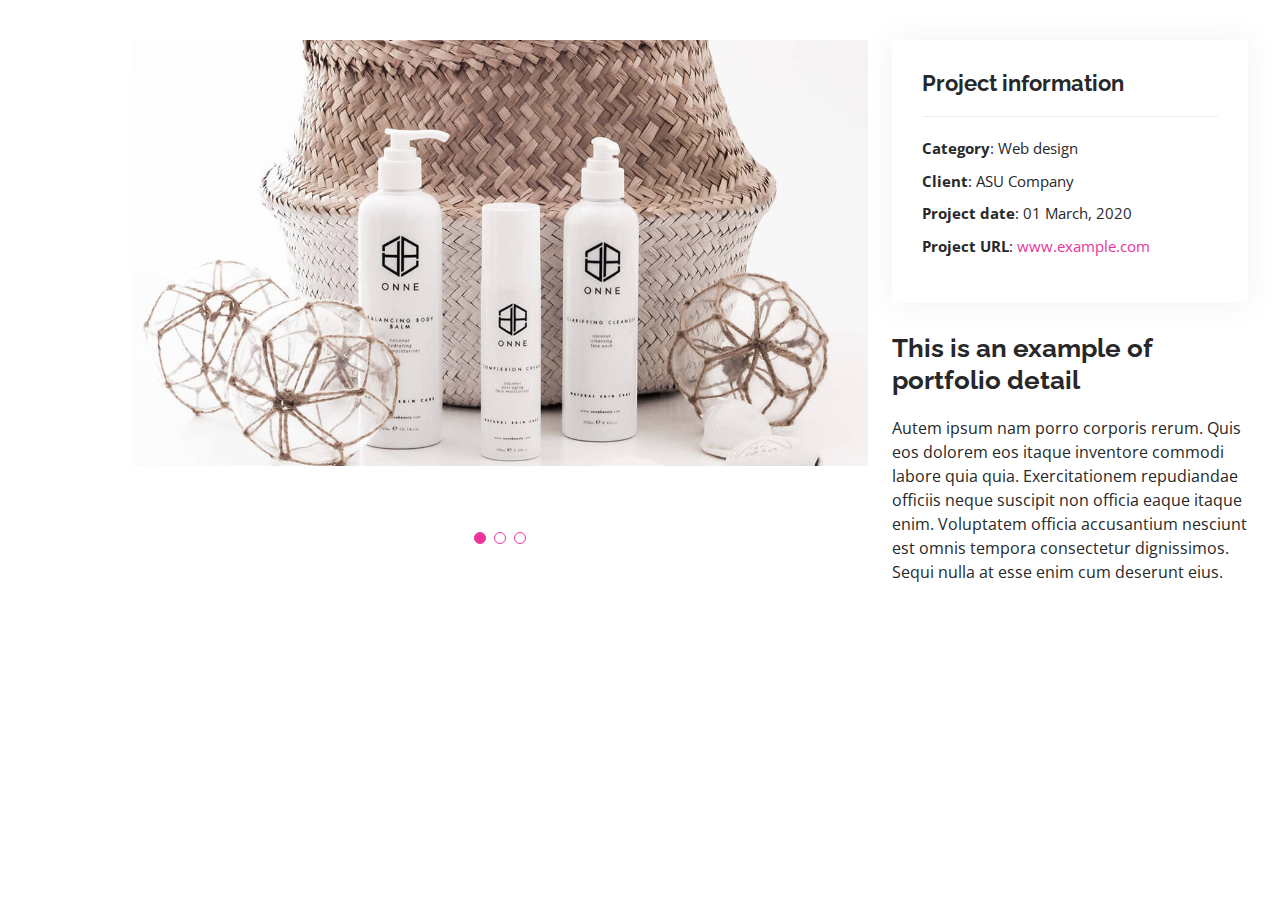
<file: bkp-portfolio-details.html>
<!DOCTYPE html>
<html lang="en">

<head>
  <meta charset="utf-8">
  <meta content="width=device-width, initial-scale=1.0" name="viewport">

  <title>Portfolio Details - Personal Bootstrap Template</title>
  <meta content="" name="description">
  <meta content="" name="keywords">

  <!-- Favicons -->
  <link href="assets/img/favicon.png" rel="icon">
  <link href="assets/img/apple-touch-icon.png" rel="apple-touch-icon">

  <!-- Google Fonts -->
  <link href="https://fonts.googleapis.com/css?family=Open+Sans:300,300i,400,400i,600,600i,700,700i|Raleway:300,300i,400,400i,500,500i,600,600i,700,700i|Poppins:300,300i,400,400i,500,500i,600,600i,700,700i" rel="stylesheet">

  <!-- Vendor CSS Files -->
  <link href="assets/vendor/aos/aos.css" rel="stylesheet">
  <link href="assets/vendor/bootstrap/css/bootstrap.min.css" rel="stylesheet">
  <link href="assets/vendor/bootstrap-icons/bootstrap-icons.css" rel="stylesheet">
  <link href="assets/vendor/boxicons/css/boxicons.min.css" rel="stylesheet">
  <link href="assets/vendor/glightbox/css/glightbox.min.css" rel="stylesheet">
  <link href="assets/vendor/swiper/swiper-bundle.min.css" rel="stylesheet">

  <!-- Template Main CSS File -->
  <link href="assets/css/style.css" rel="stylesheet">

  <!-- =======================================================
  * Template Name: MyResume - v4.7.0
  * Template URL: https://bootstrapmade.com/free-html-bootstrap-template-my-resume/
  * Author: BootstrapMade.com
  * License: https://bootstrapmade.com/license/
  ======================================================== -->
</head>

<body>

  <main id="main">

    <!-- ======= Portfolio Details Section ======= -->
    <section id="portfolio-details" class="portfolio-details">
      <div class="container">

        <div class="row gy-4">

          <div class="col-lg-8">
            <div class="portfolio-details-slider swiper">
              <div class="swiper-wrapper align-items-center">

                <div class="swiper-slide">
                  <img src="assets/img/portfolio/portfolio-details-1.jpg" alt="">
                </div>

                <div class="swiper-slide">
                  <img src="assets/img/portfolio/portfolio-details-2.jpg" alt="">
                </div>

                <div class="swiper-slide">
                  <img src="assets/img/portfolio/portfolio-details-3.jpg" alt="">
                </div>

              </div>
              <div class="swiper-pagination"></div>
            </div>
          </div>

          <div class="col-lg-4">
            <div class="portfolio-info">
              <h3>Project information</h3>
              <ul>
                <li><strong>Category</strong>: Web design</li>
                <li><strong>Client</strong>: ASU Company</li>
                <li><strong>Project date</strong>: 01 March, 2020</li>
                <li><strong>Project URL</strong>: <a href="#">www.example.com</a></li>
              </ul>
            </div>
            <div class="portfolio-description">
              <h2>This is an example of portfolio detail</h2>
              <p>
                Autem ipsum nam porro corporis rerum. Quis eos dolorem eos itaque inventore commodi labore quia quia. Exercitationem repudiandae officiis neque suscipit non officia eaque itaque enim. Voluptatem officia accusantium nesciunt est omnis tempora consectetur dignissimos. Sequi nulla at esse enim cum deserunt eius.
              </p>
            </div>
          </div>

        </div>

      </div>
    </section><!-- End Portfolio Details Section -->

  </main><!-- End #main -->

  <div id="preloader"></div>
  <a href="#" class="back-to-top d-flex align-items-center justify-content-center"><i class="bi bi-arrow-up-short"></i></a>

  <!-- Vendor JS Files -->
  <script src="assets/vendor/purecounter/purecounter.js"></script>
  <script src="assets/vendor/aos/aos.js"></script>
  <script src="assets/vendor/bootstrap/js/bootstrap.bundle.min.js"></script>
  <script src="assets/vendor/glightbox/js/glightbox.min.js"></script>
  <script src="assets/vendor/isotope-layout/isotope.pkgd.min.js"></script>
  <script src="assets/vendor/swiper/swiper-bundle.min.js"></script>
  <script src="assets/vendor/typed.js/typed.min.js"></script>
  <script src="assets/vendor/waypoints/noframework.waypoints.js"></script>
  <script src="assets/vendor/php-email-form/validate.js"></script>

  <!-- Template Main JS File -->
  <script src="assets/js/main.js"></script>

</body>

</html>
</file>
<file: assets/css/style.css>
/**
* Template Name: MyResume - v4.7.0
* Template URL: https://bootstrapmade.com/free-html-bootstrap-template-my-resume/
* Author: BootstrapMade.com
* License: https://bootstrapmade.com/license/
*/

/*--------------------------------------------------------------
# General
--------------------------------------------------------------*/
body {
  font-family: "Open Sans", sans-serif;
  color: #272829;
}

a {
  color: #eb349b;
  text-decoration: none;
}

a:hover {
  color: #e534eb;
  text-decoration: none;
}

h1, h2, h3, h4, h5, h6 {
  font-family: "Raleway", sans-serif;
}

/*--------------------------------------------------------------
# Back to top button
--------------------------------------------------------------*/
.back-to-top {
  position: fixed;
  visibility: hidden;
  opacity: 0;
  right: 15px;
  bottom: 15px;
  z-index: 996;
  background: #eb349b;
  width: 40px;
  height: 40px;
  border-radius: 50px;
  transition: all 0.4s;
}
.back-to-top i {
  font-size: 28px;
  color: #fff;
  line-height: 0;
}
.back-to-top:hover {
  background: #eb349b;
  color: #fff;
}
.back-to-top.active {
  visibility: visible;
  opacity: 1;
}

/*--------------------------------------------------------------
# Preloader
--------------------------------------------------------------*/
#preloader {
  position: fixed;
  top: 0;
  left: 0;
  right: 0;
  bottom: 0;
  z-index: 9999;
  overflow: hidden;
  background: #fff;
}

#preloader:before {
  content: "";
  position: fixed;
  top: calc(50% - 30px);
  left: calc(50% - 30px);
  border: 6px solid #eb349b;
  border-top-color: #fff;
  border-bottom-color: #fff;
  border-radius: 50%;
  width: 60px;
  height: 60px;
  -webkit-animation: animate-preloader 1s linear infinite;
  animation: animate-preloader 1s linear infinite;
}

@-webkit-keyframes animate-preloader {
  0% {
    transform: rotate(0deg);
  }
  100% {
    transform: rotate(360deg);
  }
}

@keyframes animate-preloader {
  0% {
    transform: rotate(0deg);
  }
  100% {
    transform: rotate(360deg);
  }
}
/*--------------------------------------------------------------
# Disable aos animation delay on mobile devices
--------------------------------------------------------------*/
@media screen and (max-width: 768px) {
  [data-aos-delay] {
    transition-delay: 0 !important;
  }
}
/*--------------------------------------------------------------
# Header
--------------------------------------------------------------*/
#header {
  position: fixed;
  top: 0;
  left: 0;
  bottom: 0;
  z-index: 9997;
  transition: all 0.5s;
  padding: 15px;
  overflow-y: auto;
}
@media (max-width: 992px) {
  #header {
    width: 300px;
    background: #fff;
    border-right: 1px solid #e6e9ec;
    left: -300px;
  }
}

@media (min-width: 992px) {
  #main {
    margin-left: 100px;
  }
}
/*--------------------------------------------------------------
# Navigation Menu
--------------------------------------------------------------*/
/**
* Desktop Navigation 
*/
.nav-menu {
  padding: 0;
  display: block;
}
.nav-menu * {
  margin: 0;
  padding: 0;
  list-style: none;
}
.nav-menu > ul > li {
  position: relative;
  white-space: nowrap;
}
.nav-menu a, .nav-menu a:focus {
  display: flex;
  align-items: center;
  color: #45505b;
  padding: 6px 9px;
  margin-bottom: 8px;
  transition: 0.3s;
  font-size: 15px;
  border-radius: 50px;
  background: #f2f3f5;
  height: 56px;
  width: 100%;
  overflow: hidden;
  transition: 0.3s;
}
.nav-menu a i, .nav-menu a:focus i {
  font-size: 20px;
}
.nav-menu a span, .nav-menu a:focus span {
  padding: 0 5px 0 7px;
  color: #45505b;
}
@media (min-width: 992px) {
  .nav-menu a, .nav-menu a:focus {
    width: 56px;
  }
  .nav-menu a span, .nav-menu a:focus span {
    display: none;
    color: #fff;
   
  }
}
.nav-menu a:hover, .nav-menu .active, .nav-menu .active:focus, .nav-menu li:hover > a {
  color: #fff;
  background: #eb349b;
  padding: 10px 18px;
}
.nav-menu a:hover span, .nav-menu .active span, .nav-menu .active:focus span, .nav-menu li:hover > a span {
  color: #fff;
}
.nav-menu a:hover, .nav-menu li:hover > a {
  width: 100%;
  color: #fff;
}
.nav-menu a:hover span, .nav-menu li:hover > a span {
  display: block;
}

/**
* Mobile Navigation 
*/
.mobile-nav-toggle {
  position: fixed;
  right: 10px;
  top: 10px;
  z-index: 9998;
  border: 0;
  background: none;
  font-size: 28px;
  transition: all 0.4s;
  outline: none !important;
  line-height: 0;
  cursor: pointer;
  border-radius: 50px;
  padding: 5px;
}
.mobile-nav-toggle i {
  color: #45505b;
}

.mobile-nav-active {
  overflow: hidden;
}
.mobile-nav-active #header {
  left: 0;
}
.mobile-nav-active .mobile-nav-toggle {
  color: #fff;
  background-color: #eb349b;
}

/*--------------------------------------------------------------
# Hero Section
--------------------------------------------------------------*/
#home {
  width: 100%;
  height: 100vh;
  background: url("../img/gym-bg.jpg") top right no-repeat;
  background-size: cover;
  position: relative;
}
@media (min-width: 992px) {
  #home {
    padding-left: 160px;
  }
}
#home:before {
  content: "";
  background: rgba(255, 255, 255, 0.8);
  position: absolute;
  bottom: 0;
  top: 0;
  left: 0;
  right: 0;
}
#home h1 {
  margin: 0;
  font-size: 64px;
  font-weight: 700;
  line-height: 56px;
  color: #45505b;
}
#home p {
  color: #45505b;
  margin: 15px 0 0 0;
  font-size: 26px;
  font-family: "Poppins", sans-serif;
}
#home p span {
  color: #eb349b;
  letter-spacing: 1px;
}
#home .social-links {
  margin-top: 30px;
}
#home .social-links a {
  font-size: 24px;
  display: inline-block;
  color: #45505b;
  line-height: 1;
  margin-right: 20px;
  transition: 0.3s;
}
#home .social-links a:hover {
  color: #eb349b;
}
@media (max-width: 992px) {
  #home {
    text-align: center;
  }
  #home h1 {
    font-size: 32px;
    line-height: 36px;
  }
  #home p {
    margin-top: 10px;
    font-size: 20px;
    line-height: 24px;
  }
}

/*--------------------------------------------------------------
# Sections General
--------------------------------------------------------------*/
section {
  padding: 60px 0;
  overflow: hidden;
}

.section-title {
  text-align: center;
  padding-bottom: 30px;
  
}
.section-title h2 {
  font-size: 32px;
  font-family: 'Franklin Gothic Medium', 'Arial Narrow', Arial, sans-serif;
  font-weight: bold;
  text-transform: uppercase;
  margin-bottom: 20px;
  padding-bottom: 20px;
  position: relative;
  color: #45505b;
}
.section-title h2::before {
  content: "";
  position: absolute;
  display: block;
  width: 120px;
  height: 1px;
  background: #ddd;
  bottom: 1px;
  left: calc(50% - 60px);
}
.section-title h2::after {
  content: "";
  position: absolute;
  display: block;
  width: 40px;
  height: 3px;
  background: #eb349b;
  bottom: 0;
  left: calc(50% - 20px);
}

.section-title h3 {
  font-size: 26px;
  text-align: start;
  font-weight: bold;
  text-transform: uppercase;
  text-decoration: underline;
  margin-top: 30px;
  padding-top: 30px;
  position: relative;
  color: #03386e;
}

.section-title h4 {
  font-size: 20px;
  font-family: 'Franklin Gothic Medium', 'Arial Narrow', Arial, sans-serif;
  text-align: center;
  font-weight: bold;
  margin-top: 5px;
  padding-top: 5x;
  position: relative;
  color: #eb349b;
}

.section-title p {
  margin-bottom: 0;
}

label {
  font-weight: bold;
}

.form-check {
  margin-top: 10px;
  margin-bottom: 10px;
}

img {
  margin-bottom: 50px;
}

/*--------------------------------------------------------------
# About
--------------------------------------------------------------*/
.treino .content h3 {
  font-weight: 700;
  font-size: 26px;
  color: #728394;
}
.treino .content ul {
  list-style: none;
  padding: 0;
}
.treino .content ul li {
  margin-bottom: 20px;
  display: flex;
  align-items: center;
}
.treino .content ul strong {
  margin-right: 10px;
}
.treino .content ul i {
  font-size: 16px;
  margin-right: 5px;
  color: #eb349b;
  line-height: 0;
}
.treino .content p:last-child {
  margin-bottom: 0;
}

/*--------------------------------------------------------------
# Facts
--------------------------------------------------------------*/
.facts .count-box {
  padding: 30px 30px 25px 30px;
  margin-top: 30px;
  width: 100%;
  position: relative;
  text-align: center;
  background: #fff;
}
.facts .count-box i {
  position: absolute;
  top: -25px;
  left: 50%;
  transform: translateX(-50%);
  font-size: 24px;
  background: #eb349b;
  color: #fff;
  border-radius: 50px;
  display: inline-flex;
  align-items: center;
  justify-content: center;
  width: 48px;
  height: 48px;
}
.facts .count-box span {
  font-size: 36px;
  display: block;
  font-weight: 600;
  color: #011426;
}
.facts .count-box p {
  padding: 0;
  margin: 0;
  font-family: "Raleway", sans-serif;
  font-size: 14px;
}

/*--------------------------------------------------------------
# Akills
--------------------------------------------------------------*/
.skills .progress {
  height: 60px;
  display: block;
  background: none;
  border-radius: 0;
}
.skills .progress .skill {
  padding: 10px 0;
  margin: 0;
  text-transform: uppercase;
  display: block;
  font-weight: 600;
  font-family: "Poppins", sans-serif;
  color: #45505b;
}
.skills .progress .skill .val {
  float: right;
  font-style: normal;
}
.skills .progress-bar-wrap {
  background: #f2f3f5;
}
.skills .progress-bar {
  width: 1px;
  height: 10px;
  transition: 0.9s;
  background-color: #eb349b;
}

/*--------------------------------------------------------------
# Resume
--------------------------------------------------------------*/
.resume .resume-title {
  font-size: 26px;
  font-weight: 700;
  margin-top: 20px;
  margin-bottom: 20px;
  color: #45505b;
}
.resume .resume-item {
  padding: 0 0 20px 20px;
  margin-top: -2px;
  border-left: 2px solid #eb349b;
  position: relative;
}
.resume .resume-item h4 {
  line-height: 18px;
  font-size: 18px;
  font-weight: 600;
  text-transform: uppercase;
  font-family: "Poppins", sans-serif;
  color: #eb349b;
  margin-bottom: 10px;
}
.resume .resume-item h5 {
  font-size: 16px;
  background: #f7f8f9;
  padding: 5px 15px;
  display: inline-block;
  font-weight: 600;
  margin-bottom: 10px;
}
.resume .resume-item ul {
  padding-left: 20px;
}
.resume .resume-item ul li {
  padding-bottom: 10px;
}
.resume .resume-item:last-child {
  padding-bottom: 0;
}
.resume .resume-item::before {
  content: "";
  position: absolute;
  width: 16px;
  height: 16px;
  border-radius: 50px;
  left: -9px;
  top: 0;
  background: #fff;
  border: 2px solid #eb349b;
}

/*--------------------------------------------------------------
# Portfolio
--------------------------------------------------------------*/
.portfolio .portfolio-item {
  margin-bottom: 30px;
}
.portfolio #portfolio-flters {
  padding: 0;
  margin: 0 auto 25px auto;
  list-style: none;
  text-align: center;
  background: #fff;
  border-radius: 50px;
  padding: 2px 15px;
}
.portfolio #portfolio-flters li {
  cursor: pointer;
  display: inline-block;
  padding: 10px 15px;
  font-size: 14px;
  font-weight: 600;
  line-height: 1;
  text-transform: uppercase;
  color: #272829;
  margin-bottom: 5px;
  transition: all 0.3s ease-in-out;
}
.portfolio #portfolio-flters li:hover, .portfolio #portfolio-flters li.filter-active {
  color: #eb349b;
}
.portfolio #portfolio-flters li:last-child {
  margin-right: 0;
}
.portfolio .portfolio-wrap {
  transition: 0.3s;
  position: relative;
  overflow: hidden;
  z-index: 1;
  background: rgba(69, 80, 91, 0.8);
}
.portfolio .portfolio-wrap::before {
  content: "";
  background: rgba(255, 255, 255, 0.7);
  position: absolute;
  left: 30px;
  right: 30px;
  top: 30px;
  bottom: 30px;
  transition: all ease-in-out 0.3s;
  z-index: 2;
  opacity: 0;
}
.portfolio .portfolio-wrap .portfolio-info {
  opacity: 0;
  position: absolute;
  top: 0;
  left: 0;
  right: 0;
  bottom: 0;
  text-align: center;
  z-index: 3;
  transition: all ease-in-out 0.3s;
  display: flex;
  flex-direction: column;
  justify-content: center;
  align-items: center;
}
.portfolio .portfolio-wrap .portfolio-info::before {
  display: block;
  content: "";
  width: 48px;
  height: 48px;
  position: absolute;
  top: 35px;
  left: 35px;
  border-top: 3px solid #d7dce1;
  border-left: 3px solid #d7dce1;
  transition: all 0.5s ease 0s;
  z-index: 9994;
}
.portfolio .portfolio-wrap .portfolio-info::after {
  display: block;
  content: "";
  width: 48px;
  height: 48px;
  position: absolute;
  bottom: 35px;
  right: 35px;
  border-bottom: 3px solid #d7dce1;
  border-right: 3px solid #d7dce1;
  transition: all 0.5s ease 0s;
  z-index: 9994;
}
.portfolio .portfolio-wrap .portfolio-info h4 {
  font-size: 20px;
  color: #45505b;
  font-weight: 600;
}
.portfolio .portfolio-wrap .portfolio-info p {
  color: #45505b;
  font-size: 14px;
  text-transform: uppercase;
  padding: 0;
  margin: 0;
}
.portfolio .portfolio-wrap .portfolio-links {
  text-align: center;
  z-index: 4;
}
.portfolio .portfolio-wrap .portfolio-links a {
  color: #45505b;
  margin: 0 2px;
  font-size: 28px;
  display: inline-block;
  transition: 0.3s;
}
.portfolio .portfolio-wrap .portfolio-links a:hover {
  color: #148af9;
}
.portfolio .portfolio-wrap:hover::before {
  top: 0;
  left: 0;
  right: 0;
  bottom: 0;
  opacity: 1;
}
.portfolio .portfolio-wrap:hover .portfolio-info {
  opacity: 1;
}
.portfolio .portfolio-wrap:hover .portfolio-info::before {
  top: 15px;
  left: 15px;
}
.portfolio .portfolio-wrap:hover .portfolio-info::after {
  bottom: 15px;
  right: 15px;
}

/*--------------------------------------------------------------
# Portfolio Details
--------------------------------------------------------------*/
.portfolio-details {
  padding-top: 40px;
}
.portfolio-details .portfolio-details-slider img {
  width: 100%;
}
.portfolio-details .portfolio-details-slider .swiper-pagination {
  margin-top: 20px;
  position: relative;
}
.portfolio-details .portfolio-details-slider .swiper-pagination .swiper-pagination-bullet {
  width: 12px;
  height: 12px;
  background-color: #fff;
  opacity: 1;
  border: 1px solid #eb349b;
}
.portfolio-details .portfolio-details-slider .swiper-pagination .swiper-pagination-bullet-active {
  background-color: #eb349b;
}
.portfolio-details .portfolio-info {
  padding: 30px;
  box-shadow: 0px 0 30px rgba(69, 80, 91, 0.08);
}
.portfolio-details .portfolio-info h3 {
  font-size: 22px;
  font-weight: 700;
  margin-bottom: 20px;
  padding-bottom: 20px;
  border-bottom: 1px solid #eee;
}
.portfolio-details .portfolio-info ul {
  list-style: none;
  padding: 0;
  font-size: 15px;
}
.portfolio-details .portfolio-info ul li + li {
  margin-top: 10px;
}
.portfolio-details .portfolio-description {
  padding-top: 30px;
}
.portfolio-details .portfolio-description h2 {
  font-size: 26px;
  font-weight: 700;
  margin-bottom: 20px;
}
.portfolio-details .portfolio-description p {
  padding: 0;
}

/*--------------------------------------------------------------
# Services
--------------------------------------------------------------*/
.services .icon-box {
  text-align: center;
  padding: 70px 20px 80px 20px;
  transition: all ease-in-out 0.3s;
  background: #fff;
  box-shadow: 0px 5px 90px 0px rgba(110, 123, 131, 0.05);
}
.services .icon-box .icon {
  margin: 0 auto;
  width: 100px;
  height: 100px;
  display: flex;
  align-items: center;
  justify-content: center;
  transition: ease-in-out 0.3s;
  position: relative;
}
.services .icon-box .icon i {
  font-size: 36px;
  transition: 0.5s;
  position: relative;
}
.services .icon-box .icon svg {
  position: absolute;
  top: 0;
  left: 0;
}
.services .icon-box .icon svg path {
  transition: 0.5s;
  fill: #f5f5f5;
}
.services .icon-box h4 {
  font-weight: 600;
  margin: 10px 0 15px 0;
  font-size: 22px;
}
.services .icon-box h4 a {
  color: #45505b;
  transition: ease-in-out 0.3s;
}
.services .icon-box p {
  line-height: 24px;
  font-size: 14px;
  margin-bottom: 0;
}
.services .icon-box:hover {
  border-color: #fff;
  box-shadow: 0px 0 35px 0 rgba(0, 0, 0, 0.08);
}
.services .iconbox-blue i {
  color: #47aeff;
}
.services .iconbox-blue:hover .icon i {
  color: #fff;
}
.services .iconbox-blue:hover .icon path {
  fill: #47aeff;
}
.services .iconbox-orange i {
  color: #ffa76e;
}
.services .iconbox-orange:hover .icon i {
  color: #fff;
}
.services .iconbox-orange:hover .icon path {
  fill: #ffa76e;
}
.services .iconbox-pink i {
  color: #e80368;
}
.services .iconbox-pink:hover .icon i {
  color: #fff;
}
.services .iconbox-pink:hover .icon path {
  fill: #e80368;
}
.services .iconbox-yellow i {
  color: #ffbb2c;
}
.services .iconbox-yellow:hover .icon i {
  color: #fff;
}
.services .iconbox-yellow:hover .icon path {
  fill: #ffbb2c;
}
.services .iconbox-red i {
  color: #ff5828;
}
.services .iconbox-red:hover .icon i {
  color: #fff;
}
.services .iconbox-red:hover .icon path {
  fill: #ff5828;
}
.services .iconbox-teal i {
  color: #11dbcf;
}
.services .iconbox-teal:hover .icon i {
  color: #fff;
}
.services .iconbox-teal:hover .icon path {
  fill: #11dbcf;
}

/*--------------------------------------------------------------
# Testimonials
--------------------------------------------------------------*/
.testimonials .section-header {
  margin-bottom: 40px;
}
.testimonials .testimonials-carousel, .testimonials .testimonials-slider {
  overflow: hidden;
}
.testimonials .testimonial-item {
  text-align: center;
}
.testimonials .testimonial-item .testimonial-img {
  width: 120px;
  border-radius: 50%;
  border: 4px solid #fff;
  margin: 0 auto;
}
.testimonials .testimonial-item h3 {
  font-size: 20px;
  font-weight: bold;
  margin: 10px 0 5px 0;
  color: #111;
}
.testimonials .testimonial-item h4 {
  font-size: 14px;
  color: #999;
  margin: 0 0 15px 0;
}
.testimonials .testimonial-item .quote-icon-left, .testimonials .testimonial-item .quote-icon-right {
  color: #90c8fc;
  font-size: 26px;
}
.testimonials .testimonial-item .quote-icon-left {
  display: inline-block;
  left: -5px;
  position: relative;
}
.testimonials .testimonial-item .quote-icon-right {
  display: inline-block;
  right: -5px;
  position: relative;
  top: 10px;
}
.testimonials .testimonial-item p {
  font-style: italic;
  margin: 0 auto 15px auto;
}
.testimonials .swiper-pagination {
  margin-top: 20px;
  position: relative;
}
.testimonials .swiper-pagination .swiper-pagination-bullet {
  width: 12px;
  height: 12px;
  background-color: #fff;
  opacity: 1;
  border: 1px solid #eb349b;
}
.testimonials .swiper-pagination .swiper-pagination-bullet-active {
  background-color: #eb349b;
}
@media (min-width: 992px) {
  .testimonials .testimonial-item p {
    width: 80%;
  }
}

/*--------------------------------------------------------------
# Contact
--------------------------------------------------------------*/
.contact .info {
  width: 100%;
  background: #fff;
}
.contact .info i {
  font-size: 20px;
  color: #eb349b;
  float: left;
  width: 44px;
  height: 44px;
  background: #eef7ff;
  display: flex;
  justify-content: center;
  align-items: center;
  border-radius: 50px;
  transition: all 0.3s ease-in-out;
}
.contact .info h4 {
  padding: 0 0 0 60px;
  font-size: 22px;
  font-weight: 600;
  margin-bottom: 5px;
  color: #45505b;
}
.contact .info p {
  padding: 0 0 0 60px;
  margin-bottom: 0;
  font-size: 14px;
  color: #728394;
}
.contact .info .email, .contact .info .phone {
  margin-top: 40px;
}
.contact .info .email:hover i, .contact .info .address:hover i, .contact .info .phone:hover i {
  background: #eb349b;
  color: #fff;
}
.contact .php-email-form {
  width: 100%;
  background: #fff;
}
.contact .php-email-form .form-group {
  padding-bottom: 8px;
}
.contact .php-email-form .error-message {
  display: none;
  color: #fff;
  background: #ed3c0d;
  text-align: left;
  padding: 15px;
  font-weight: 600;
}
.contact .php-email-form .error-message br + br {
  margin-top: 25px;
}
.contact .php-email-form .sent-message {
  display: none;
  color: #fff;
  background: #18d26e;
  text-align: center;
  padding: 15px;
  font-weight: 600;
}
.contact .php-email-form .loading {
  display: none;
  background: #fff;
  text-align: center;
  padding: 15px;
}
.contact .php-email-form .loading:before {
  content: "";
  display: inline-block;
  border-radius: 50%;
  width: 24px;
  height: 24px;
  margin: 0 10px -6px 0;
  border: 3px solid #18d26e;
  border-top-color: #eee;
  -webkit-animation: animate-loading 1s linear infinite;
  animation: animate-loading 1s linear infinite;
}
.contact .php-email-form input, .contact .php-email-form textarea {
  border-radius: 4px;
  box-shadow: none;
  font-size: 14px;
}
.contact .php-email-form input {
  height: 44px;
}
.contact .php-email-form textarea {
  padding: 10px 12px;
}
.contact .php-email-form button[type=submit] {
  background: #eb349b;
  border: 0;
  padding: 10px 35px;
  color: #fff;
  transition: 0.4s;
  border-radius: 50px;
}
.contact .php-email-form button[type=submit]:hover {
  background: #0678e3;
}
@-webkit-keyframes animate-loading {
  0% {
    transform: rotate(0deg);
  }
  100% {
    transform: rotate(360deg);
  }
}
@keyframes animate-loading {
  0% {
    transform: rotate(0deg);
  }
  100% {
    transform: rotate(360deg);
  }
}

/*--------------------------------------------------------------
# Footer
--------------------------------------------------------------*/
#footer {
  background: #f7f8f9;
  color: #45505b;
  font-size: 14px;
  text-align: center;
  padding: 30px 0;
}
#footer h3 {
  font-size: 36px;
  font-weight: 700;
  position: relative;
  font-family: "Poppins", sans-serif;
  padding: 0;
  margin: 0 0 15px 0;
}
#footer p {
  font-size: 15;
  font-style: italic;
  padding: 0;
  margin: 0 0 40px 0;
}
#footer .social-links {
  margin: 0 0 40px 0;
}
#footer .social-links a {
  font-size: 18px;
  display: inline-block;
  background: #eb349b;
  color: #fff;
  line-height: 1;
  padding: 8px 0;
  margin-right: 4px;
  border-radius: 50%;
  text-align: center;
  width: 36px;
  height: 36px;
  transition: 0.3s;
}
#footer .social-links a:hover {
  background: #0678e3;
  color: #fff;
  text-decoration: none;
}
#footer .copyright {
  margin: 0 0 5px 0;
}
#footer .credits {
  font-size: 13px;
}
</file>
